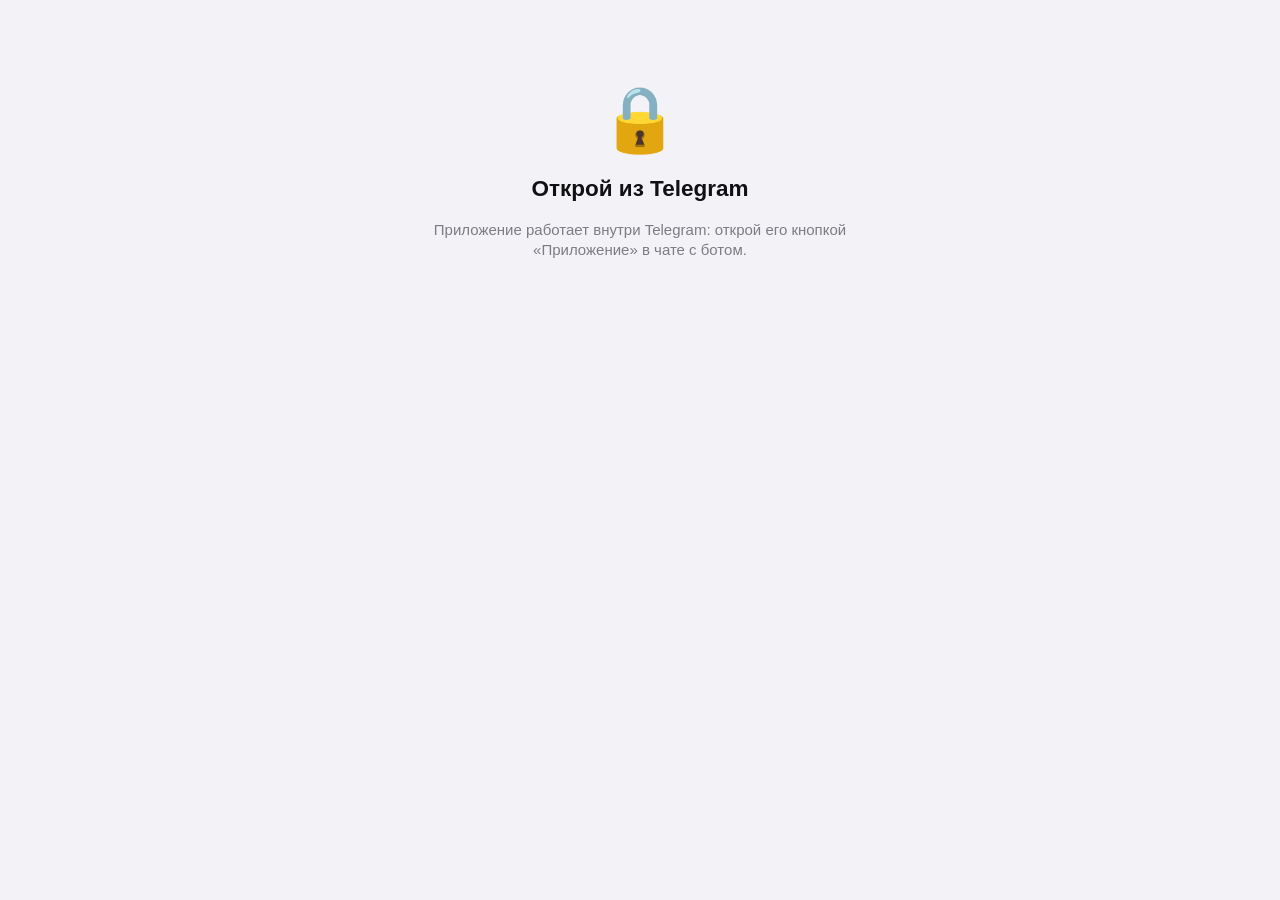
<file: docs/index.html>
<!doctype html>
<html lang="ru">
<head>
  <meta charset="utf-8">
  <meta name="viewport" content="width=device-width, initial-scale=1, maximum-scale=1, viewport-fit=cover">
  <meta name="color-scheme" content="light dark">
  <meta http-equiv="Content-Security-Policy" content="default-src 'self'; img-src 'self' blob: data:; style-src 'self'; script-src 'self'; connect-src 'self'; base-uri 'none'; form-action 'none'">
  <title>Maybach</title>
  <link rel="icon" href="data:,">
  <link rel="stylesheet" href="app.css?v=4e63b22b8536">
  <script src="data.js?v=4e63b22b8536" defer></script>
  <script src="core.js?v=4e63b22b8536" defer></script>
  <script src="local.js?v=4e63b22b8536" defer></script>
  <script src="app.js?v=4e63b22b8536" defer></script>
</head>
<body>
  <div class="app" id="app">
    <main class="view" id="view" aria-live="polite">
      <div class="loading">Загрузка…</div>
    </main>
    <button class="fab" id="fab" type="button" aria-label="Добавить запись" hidden>+</button>
    <nav class="tabs" id="tabs" hidden>
      <button class="tab active" type="button" data-tab="home"><span class="tab-icon">🏠</span>Главная</button>
      <button class="tab" type="button" data-tab="goals"><span class="tab-icon">🎯</span>Цели</button>
      <button class="tab" type="button" data-tab="calendar"><span class="tab-icon">📅</span>Календарь</button>
      <button class="tab" type="button" data-tab="history"><span class="tab-icon">🧾</span>История</button>
    </nav>
  </div>

  <div class="sheet" id="sheet" hidden>
    <div class="sheet-backdrop" data-close></div>
    <section class="sheet-panel" role="dialog" aria-modal="true">
      <div class="sheet-grip" data-close></div>
      <div class="sheet-body" id="sheetBody"></div>
    </section>
  </div>

  <div class="toast" id="toast" role="status" hidden></div>
  <noscript>Для приложения нужен JavaScript.</noscript>
</body>
</html>
</file>
<file: docs/app.css>
/* Maybach — мини-приложение. Цвета берутся из темы Telegram, свои — только акценты. */

:root {
  --bg: var(--tg-theme-bg-color, #1c1c1e);
  --bg2: var(--tg-theme-secondary-bg-color, #0e0e10);
  --card: var(--tg-theme-section-bg-color, var(--bg));
  --text: var(--tg-theme-text-color, #f4f4f5);
  --hint: var(--tg-theme-hint-color, #8e8e93);
  --link: var(--tg-theme-link-color, #5ea8ff);
  --sep: rgba(127, 127, 127, 0.18);
  --exp: #ff4d3d;
  --inc: #2fcb6e;
  --gold: #ffb020;
  --fire: #ff6a00;
  --radius: 16px;
  --tabs-h: 64px;
  color-scheme: dark;
}

:root[data-scheme="light"] {
  --bg: var(--tg-theme-bg-color, #ffffff);
  --bg2: var(--tg-theme-secondary-bg-color, #f2f2f7);
  --card: var(--tg-theme-section-bg-color, var(--bg));
  --text: var(--tg-theme-text-color, #111113);
  --hint: var(--tg-theme-hint-color, #7c7c82);
  --sep: rgba(0, 0, 0, 0.08);
  --exp: #e5372a;
  --inc: #1a9e52;
  --gold: #d98a00;
  color-scheme: light;
}

@media (prefers-color-scheme: light) {
  :root:not([data-scheme]) {
    --bg: #ffffff;
    --bg2: #f2f2f7;
    --card: var(--bg);
    --text: #111113;
    --hint: #7c7c82;
    --sep: rgba(0, 0, 0, 0.08);
    --exp: #e5372a;
    --inc: #1a9e52;
    --gold: #d98a00;
    color-scheme: light;
  }
}

* { box-sizing: border-box; -webkit-tap-highlight-color: transparent; }
[hidden] { display: none !important; }
[role="button"] { cursor: pointer; }
body.locked { overflow: hidden; }

html, body {
  margin: 0;
  background: var(--bg2);
  color: var(--text);
  font: 15px/1.35 -apple-system, BlinkMacSystemFont, "SF Pro Text", Roboto, "Segoe UI", Helvetica, Arial, sans-serif;
  -webkit-font-smoothing: antialiased;
}

button, input { font: inherit; color: inherit; }
button { cursor: pointer; border: 0; background: none; padding: 0; }

.app { max-width: 560px; margin: 0 auto; min-height: 100vh; }
.view { padding: 12px 12px calc(var(--tabs-h) + 88px + env(safe-area-inset-bottom)); }
.loading, .empty { color: var(--hint); text-align: center; padding: 48px 16px; }
.num { font-variant-numeric: tabular-nums; white-space: nowrap; }
.pos { color: var(--inc); }
.neg { color: var(--exp); }
.gold { color: var(--gold); }
.hint { color: var(--hint); font-size: 13px; }
.foot { text-align: center; margin: 16px 8px; }
.gap-top { margin-top: 12px; }
.empty .btn { margin-top: 12px; }
.card[role="button"]:active, .item[role="button"]:active, .cell[role="button"]:active { opacity: 0.8; }

/* ── карточки ── */
.card {
  background: var(--card);
  border-radius: var(--radius);
  padding: 16px;
  margin-bottom: 12px;
}
.card-title { font-size: 13px; font-weight: 700; text-transform: uppercase; letter-spacing: 0.04em; color: var(--hint); margin-bottom: 10px; }
.label { color: var(--hint); font-size: 13px; }

.hero .big { font-size: 38px; font-weight: 800; letter-spacing: -0.02em; margin: 2px 0 4px; }
.hero.negative .big { color: var(--exp); }
.hero .sub { color: var(--hint); font-size: 13px; margin-bottom: 14px; }

.row3 { display: grid; grid-template-columns: repeat(3, 1fr); gap: 8px; }
.row2 { display: grid; grid-template-columns: repeat(2, 1fr); gap: 8px; }
.tile { background: var(--bg2); border-radius: 12px; padding: 10px; min-width: 0; }
.tile .label { font-size: 12px; }
.tile .value { font-weight: 700; font-size: 15px; margin-top: 2px; overflow: hidden; text-overflow: ellipsis; }

.note { margin-top: 10px; font-size: 13px; }
.note.warn { color: var(--gold); }

.actions { display: grid; grid-template-columns: 1fr 1fr; gap: 10px; margin-bottom: 12px; }
.btn {
  height: 50px; border-radius: 14px; font-weight: 700; font-size: 16px;
  background: var(--card); color: var(--text); width: 100%;
  transition: transform 0.08s ease, opacity 0.15s ease;
}
.btn:active { transform: scale(0.97); }
.btn[disabled] { opacity: 0.5; }
.btn.expense { background: var(--exp); color: #fff; }
.btn.income { background: var(--inc); color: #fff; }
.btn.primary { background: linear-gradient(135deg, var(--fire), var(--exp)); color: #fff; }
.btn.ghost { background: var(--bg2); }
.btn.danger { background: transparent; color: var(--exp); border: 1px solid var(--exp); }
.btn.danger.confirm { background: var(--exp); color: #fff; }
.btn.primary.confirm { background: var(--inc); }
.actions.small .btn { height: 44px; font-size: 15px; }
.weight-row { display: flex; align-items: center; justify-content: space-between; gap: 12px; font-size: 15px; }
.weight-ctl { display: inline-flex; align-items: center; gap: 12px; }
.mini-btn { width: 40px; height: 40px; border-radius: 12px; background: var(--bg2); font-size: 22px; font-weight: 700; }
.list.want .item { cursor: default; }
.link { color: var(--link); font-weight: 600; }

/* ── прогресс ── */
.bar { height: 8px; background: var(--bg2); border-radius: 99px; overflow: hidden; margin: 8px 0 6px; }
.bar > i { display: block; height: 100%; border-radius: 99px; background: linear-gradient(90deg, var(--gold), var(--fire)); width: 0; transition: width 0.4s ease; }
.bar.done > i { background: var(--inc); }

/* ── главная цель / цели ── */
.goal-cover {
  position: relative; border-radius: 12px; overflow: hidden; margin: -4px -4px 12px;
  aspect-ratio: 16 / 9; background: var(--bg2) center / cover no-repeat;
  display: flex; align-items: center; justify-content: center; font-size: 48px;
}
.goal-cover img { position: absolute; inset: 0; width: 100%; height: 100%; object-fit: cover; }
.goal-title { font-weight: 800; font-size: 18px; }
.goal-meta { color: var(--hint); font-size: 13px; }
.badge { display: inline-block; font-size: 12px; font-weight: 700; padding: 2px 8px; border-radius: 99px; background: var(--inc); color: #fff; margin-left: 6px; vertical-align: middle; }

.goal-row { display: flex; gap: 12px; align-items: center; width: 100%; text-align: left; }
.thumb {
  flex: 0 0 64px; height: 64px; border-radius: 12px; background: var(--bg2);
  display: flex; align-items: center; justify-content: center; font-size: 28px; overflow: hidden;
}
.thumb img { width: 100%; height: 100%; object-fit: cover; }
.goal-body { flex: 1; min-width: 0; }
.goal-body .goal-title { font-size: 16px; overflow: hidden; text-overflow: ellipsis; white-space: nowrap; }

.carousel { display: flex; gap: 8px; overflow-x: auto; scroll-snap-type: x mandatory; margin: 0 -16px 12px; padding: 0 16px; }
.carousel img { flex: 0 0 88%; aspect-ratio: 4 / 3; object-fit: cover; border-radius: 14px; scroll-snap-align: center; background: var(--bg2); cursor: pointer; }
.photo-full { display: block; width: 100%; max-height: 70vh; object-fit: contain; border-radius: 14px; margin-bottom: 12px; background: var(--bg2); }

/* ── цитата ── */
.quote { background: linear-gradient(135deg, rgba(255, 106, 0, 0.16), rgba(255, 77, 61, 0.08)), var(--card); }
.quote-text { font-weight: 700; font-size: 16px; line-height: 1.4; }
.quote .link { display: inline-block; margin-top: 10px; }
.quote .hint-link { display: block; color: var(--hint); font-weight: 500; font-size: 13px; }
.streak { font-weight: 700; }

/* ── календарь ── */
.month-nav { display: flex; align-items: center; justify-content: space-between; margin-bottom: 12px; }
.month-nav h2 { margin: 0; font-size: 18px; }
.month-nav button { width: 40px; height: 40px; border-radius: 12px; background: var(--card); font-size: 20px; }
.month-nav button[disabled] { opacity: 0.3; }
.weekdays, .grid { display: grid; grid-template-columns: repeat(7, 1fr); gap: 4px; }
.weekdays div { text-align: center; color: var(--hint); font-size: 12px; padding-bottom: 4px; }
.cell {
  position: relative; min-height: 58px; border-radius: 10px; background: var(--card);
  padding: 4px 3px; display: flex; flex-direction: column; align-items: center; gap: 1px; overflow: hidden;
}
.cell::before { content: ""; position: absolute; inset: 0; background: var(--exp); opacity: var(--heat, 0); pointer-events: none; }
.cell > * { position: relative; }
.cell .d { font-weight: 700; font-size: 13px; }
.cell .in, .cell .out { font-size: 10px; font-weight: 700; line-height: 1.2; }
.cell .in { color: var(--inc); }
.cell .out { color: var(--text); }
.cell .dot { font-size: 14px; line-height: 1; color: var(--gold); }
.cell.today { outline: 2px solid var(--fire); outline-offset: -2px; }
.cell.future { opacity: 0.35; }
.cell.blank { background: transparent; }

.cat-row { margin-bottom: 10px; }
.cat-head { display: flex; justify-content: space-between; gap: 8px; font-size: 14px; }
.cat-head b { white-space: nowrap; }
.cat-row .bar { height: 6px; margin: 5px 0 0; }
.cat-row .bar > i { background: var(--link); }
.cat-row.impulse .bar > i { background: var(--exp); }
.verdict { font-weight: 600; }

/* ── списки записей ── */
.day-head { color: var(--hint); font-size: 13px; font-weight: 700; margin: 16px 4px 6px; text-transform: uppercase; letter-spacing: 0.03em; }
.list { background: var(--card); border-radius: var(--radius); overflow: hidden; }
.item { display: flex; align-items: center; gap: 12px; padding: 12px 14px; width: 100%; text-align: left; }
.item + .item { border-top: 1px solid var(--sep); }
.item .emoji { font-size: 22px; width: 28px; text-align: center; }
.item .main { flex: 1; min-width: 0; }
.item .title { overflow: hidden; text-overflow: ellipsis; white-space: nowrap; }
.item .sub { color: var(--hint); font-size: 12px; }
.item .amount { font-weight: 700; }
.item .del { color: var(--exp); font-size: 13px; font-weight: 700; padding: 6px 8px; border-radius: 8px; }
.item .del.confirm { background: var(--exp); color: #fff; }

/* ── вкладки и кнопка «+» ── */
.tabs {
  position: fixed; left: 0; right: 0; bottom: 0; z-index: 10;
  display: grid; grid-template-columns: repeat(4, 1fr);
  padding: 6px 8px calc(6px + env(safe-area-inset-bottom));
  background: var(--bg);
  border-top: 1px solid var(--sep);
}
@supports (background: color-mix(in srgb, red 50%, transparent)) {
  .tabs {
    background: color-mix(in srgb, var(--bg) 88%, transparent);
    backdrop-filter: blur(16px); -webkit-backdrop-filter: blur(16px);
  }
}
.tab { display: flex; flex-direction: column; align-items: center; gap: 2px; font-size: 11px; color: var(--hint); padding: 4px 0; border-radius: 10px; }
.tab-icon { font-size: 22px; line-height: 1; filter: grayscale(1); opacity: 0.7; }
.tab.active { color: var(--text); font-weight: 700; }
.tab.active .tab-icon { filter: none; opacity: 1; }
.fab {
  position: fixed; right: max(16px, calc(50% - 264px)); bottom: calc(var(--tabs-h) + 16px + env(safe-area-inset-bottom)); z-index: 11;
  width: 58px; height: 58px; border-radius: 50%; font-size: 32px; line-height: 1; color: #fff;
  background: linear-gradient(135deg, var(--fire), var(--exp));
  box-shadow: 0 8px 24px rgba(255, 77, 61, 0.45);
}
.fab:active { transform: scale(0.94); }

/* ── нижний лист ── */
.sheet { position: fixed; inset: 0; z-index: 20; }
.sheet-backdrop { position: absolute; inset: 0; background: rgba(0, 0, 0, 0.45); animation: fade 0.2s ease; }
.sheet-panel {
  position: absolute; left: 0; right: 0; bottom: 0; margin: 0 auto; max-width: 560px;
  max-height: 92vh; overflow-y: auto; overscroll-behavior: contain;
  background: var(--bg); border-radius: 20px 20px 0 0;
  padding: 8px 16px calc(20px + env(safe-area-inset-bottom));
  animation: rise 0.22s ease;
}
.sheet-grip { width: 40px; height: 5px; border-radius: 99px; background: var(--sep); margin: 4px auto 12px; }
.sheet h3 { margin: 0 0 12px; font-size: 20px; }
.sheet h3.gap-top { margin-top: 12px; }
.sheet .link { display: inline-block; margin-bottom: 10px; }
@keyframes rise { from { transform: translateY(40px); opacity: 0; } to { transform: none; opacity: 1; } }
@keyframes fade { from { opacity: 0; } to { opacity: 1; } }

/* ── формы ── */
.segment { display: grid; grid-template-columns: 1fr 1fr; background: var(--bg2); border-radius: 12px; padding: 3px; margin-bottom: 14px; }
.segment button { height: 38px; border-radius: 10px; font-weight: 700; color: var(--hint); }
.segment button.on.expense { background: var(--exp); color: #fff; }
.segment button.on.income { background: var(--inc); color: #fff; }
.field { display: block; margin-bottom: 12px; }
.field > span { display: block; color: var(--hint); font-size: 13px; margin-bottom: 6px; }
.input {
  width: 100%; height: 48px; border-radius: 12px; border: 1px solid var(--sep);
  background: var(--bg2); padding: 0 14px; font-size: 17px; outline: none;
}
.input:focus { border-color: var(--fire); }
.input.amount { height: 64px; font-size: 32px; font-weight: 800; }
.chips { display: flex; flex-wrap: wrap; gap: 6px; margin-bottom: 14px; }
.chip { padding: 8px 12px; border-radius: 99px; background: var(--bg2); font-size: 14px; border: 1px solid transparent; }
.chip.on { border-color: var(--fire); background: rgba(255, 106, 0, 0.16); font-weight: 700; }
.form-hint { color: var(--hint); font-size: 13px; margin: -4px 0 12px; }
.form-hint.neg { color: var(--exp); }
.error-text { color: var(--exp); font-size: 14px; margin: 0 0 10px; min-height: 1em; }

/* ── уведомление ── */
.toast {
  position: fixed; left: 12px; right: 12px; top: calc(12px + env(safe-area-inset-top)); z-index: 30;
  max-width: 536px; margin: 0 auto; padding: 14px 16px; border-radius: 16px;
  background: #1f1f23; color: #fff; box-shadow: 0 12px 32px rgba(0, 0, 0, 0.35);
  animation: drop 0.25s ease;
}
.toast b { display: block; font-size: 16px; margin-bottom: 4px; }
.toast .q { font-size: 14px; opacity: 0.9; }
@keyframes drop { from { transform: translateY(-16px); opacity: 0; } to { transform: none; opacity: 1; } }

/* ── ошибка запуска ── */
.fatal { text-align: center; padding: 64px 24px; }
.fatal .big-emoji { font-size: 64px; }
.fatal h2 { margin: 12px 0 8px; }
.fatal p { color: var(--hint); }

/* ── меньше движения, если так настроено в системе ── */
@media (prefers-reduced-motion: reduce) {
  *, *::before, *::after { animation: none !important; transition: none !important; }
}
</file>
